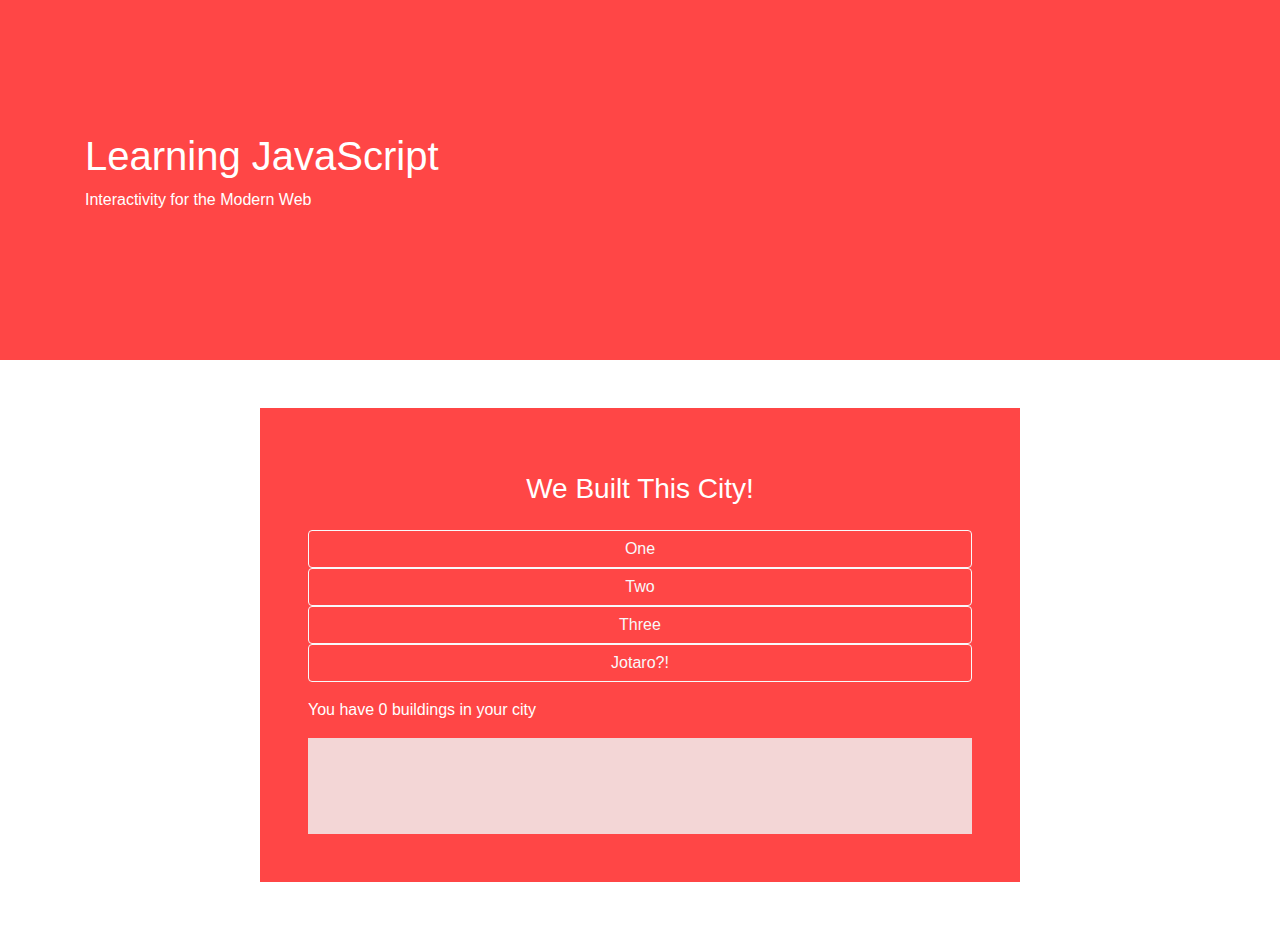
<file: index.html>
<!DOCTYPE html>
<html lang="en">

<head>
    <meta charset="UTF-8">
    <meta http-equiv="X-UA-Compatible" content="IE=edge">
    <meta name="viewport" content="width=device-width, initial-scale=1.0">

    <title>Intro to Javascript</title>

    <!-- Latest compiled and minified CSS -->
    <link rel="stylesheet" href="https://cdn.jsdelivr.net/npm/bootstrap@4.6.1/dist/css/bootstrap.min.css">

    <!-- My CSS -->
    <link rel="stylesheet" href="css/build.css">

    <!-- jQuery library -->
    <script src="https://cdn.jsdelivr.net/npm/jquery@3.6.0/dist/jquery.slim.min.js"></script>

    <!-- Popper JS -->
    <script src="https://cdn.jsdelivr.net/npm/popper.js@1.16.1/dist/umd/popper.min.js"></script>

    <!-- Latest compiled JavaScript -->
    <script src="https://cdn.jsdelivr.net/npm/bootstrap@4.6.1/dist/js/bootstrap.bundle.min.js"></script>

</head>

<body>

    <!----------------------------- Header -------------------------------------------->
    <header class="bg-main">
        <div class="container">
            <div class="row align-items-center customHeight">
                <div class="col-sm-6 text-white">
                    <h1>Learning JavaScript</h1>
                    <p>Interactivity for the Modern Web</p>
                </div>
            </div>
        </div>
    </header>

    <section>
        <div class="container py-5">
            <div class="row">
                <div id="column1" class="col-sm-8 mx-auto bg-main p-5 text-white">
                    <!---------------------The column where things will change!----------------------->
                    <h3 class="text-center py-3">We Built This City!</h3>

                    <!-- Form with only a button that will call a Javascript function -->
                   <form action="javascript:buildOne();">

                    <button type="submit" class="btn btn-outline-light btn-block"> One </button>

                   </form>
                    

                    <!-- Form with only a button that will call a different Javascript function -->

                    <form action="javascript:buildTwo();">

                        <button type="submit" class="btn btn-outline-light btn-block"> Two </button>
    
                       </form>
                    
                    <!-- Form with only a button that will call a third Javascript function -->
                    
                    <form action="javascript:buildThree();">

                        <button type="submit" class="btn btn-outline-light btn-block"> Three </button>
    
                       </form>

                       <form action="javascript:buildFour();">

                        <button type="submit" class="btn btn-outline-light btn-block"> Jotaro?! </button>
    
                       </form>

                    <!-- Div that will display a message about how many buildings the user put into the city -->
                    <div id="city" class="my-3"> </div>

                    <!-- Div that will display the buildings the user put into the city -->
                    <div id="cityGraphic" class="bg_city p-5"></div>

                </div>

            </div>
        </div>
    </section>


    <!---------------------Your Custom Javascript----------------------->

    <script src="js/build.js"></script>
    
</body>

</html>
</file>
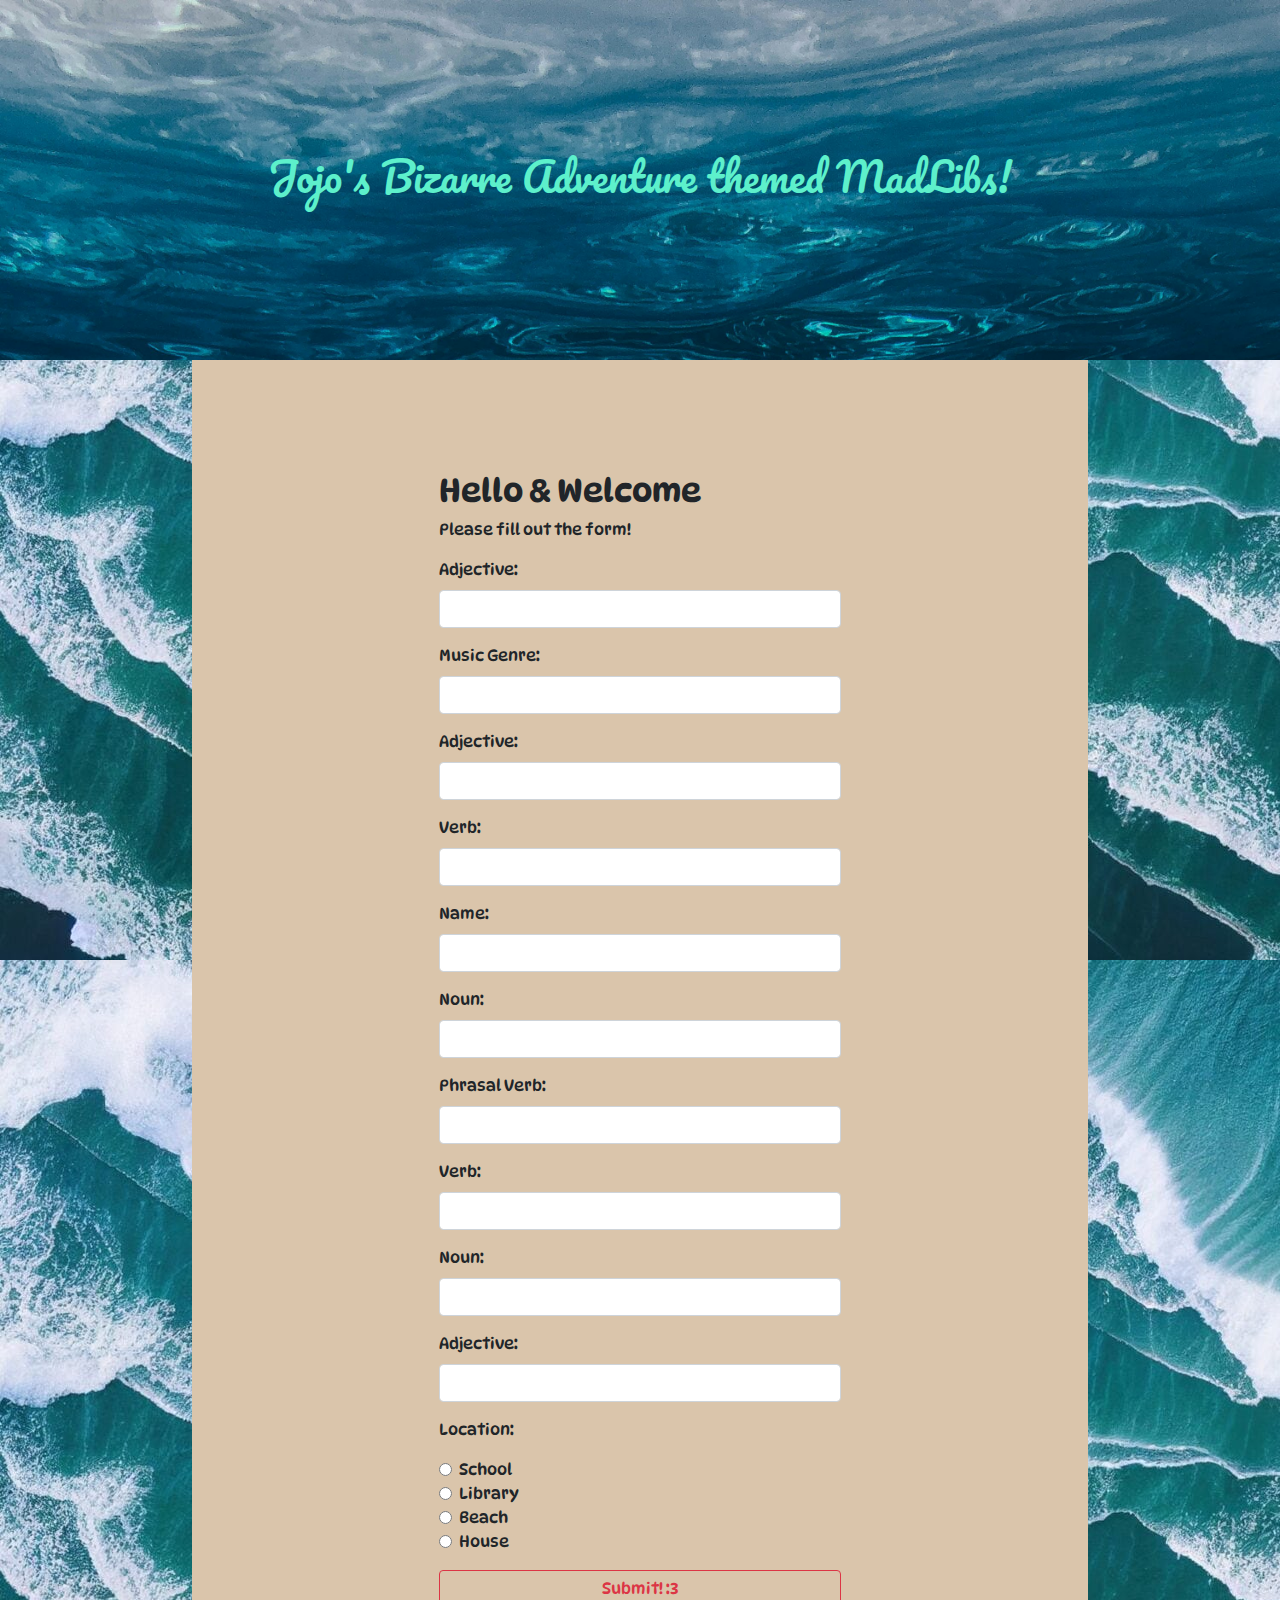
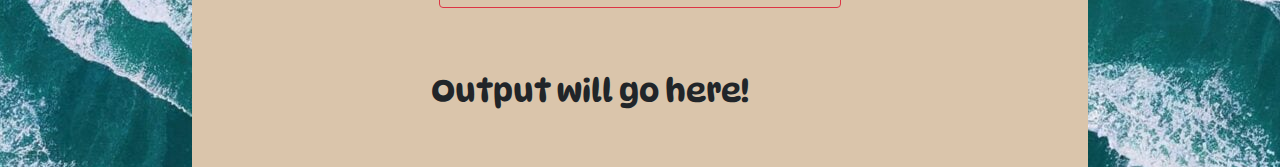
<file: Final_MadLibs/index.html>
<!DOCTYPE html>
<html lang="en">

<head>
    <meta charset="UTF-8">
    <meta name="viewport" content="width=device-width, initial-scale=1.0">
    <title> MadLibs! Woah! </title>


    <!-- Latest compiled and minified CSS -->
    <link rel="stylesheet" href="https://cdn.jsdelivr.net/npm/bootstrap@4.6.1/dist/css/bootstrap.min.css">

    <!-- My CSS -->
    <link rel="stylesheet" href="css/Styling.css">

    <!-- jQuery library -->
    <script src="https://cdn.jsdelivr.net/npm/jquery@3.6.0/dist/jquery.slim.min.js"></script>

    <!-- Popper JS -->
    <script src="https://cdn.jsdelivr.net/npm/popper.js@1.16.1/dist/umd/popper.min.js"></script>

    <!-- Latest compiled JavaScript -->
    <script src="https://cdn.jsdelivr.net/npm/bootstrap@4.6.1/dist/js/bootstrap.bundle.min.js"></script>

    <link rel="preconnect" href="https://fonts.googleapis.com">
    <link rel="preconnect" href="https://fonts.gstatic.com" crossorigin>
    <link href="https://fonts.googleapis.com/css2?family=DynaPuff&family=Pacifico&display=swap" rel="stylesheet">


</head>

<body>

    <!---------------------Masthead----------------------->
    <!-- cute lil reminder to change the text here when I'm done teehee :3 -->
    <header>
        <div class="container">
            <div class="row align-items-center customHeight">
                <div class="col-sm-12 mx auto">
                    <h1> Jojo's Bizarre Adventure themed MadLibs!</h1>
                </div>
            </div>
        </div>
    </header>

    <!---------------------Main Body Content----------------------->
    <section>
        <div class="container py-5">

            <!------------Row for the Form----------------------->
            <div class="row my-5 p-3">
                <div class="col-sm-6 mx-auto">
                    <h2> Hello &amp; Welcome </h2>
                    <p> Please fill out the form! </p>

                    <!--Form Goes Here-->
                    <!--The HTML <form> element is used to create an HTML form for user input-->
                    <!--One of the most used form element is the <input> element. This creates an input into which the user can enter information-->
                    <!--The 'type' attribute will change the way the input looks-->
                    <!--The <label> element defines a label for several form elements. -->
                    <!--Then we will use a button to trigger our Javascript code!-->

                    <form action="javascript:write();">
                        <div class="form-group">
                            <label for="Adjective1"> Adjective: </label>
                            <input type="text" class="form-control" id="Adjective1">
                        </div>

                        <div class="form-group">
                            <label for="Music Genre"> Music Genre: </label>
                            <input type="text" class="form-control" id="Music_Genre">
                        </div>

                        <div class="form-group">
                            <label for="Adjective2"> Adjective: </label>
                            <input type="text" class="form-control" id="Adjective2">
                        </div>

                        <div class="form-group">
                            <label for="Verb1"> Verb: </label>
                            <input type="text" class="form-control" id="Verb1">
                        </div>

                        <div class="form-group">
                            <label for="Name"> Name: </label>
                            <input type="text" class="form-control" id="Name">
                        </div>

                        <div class="form-group">
                            <label for="Noun1"> Noun: </label>
                            <input type="text" class="form-control" id="Noun1">
                        </div>

                        <div class="form-group">
                            <label for="Phrasal Verb"> Phrasal Verb: </label>
                            <input type="text" class="form-control" id="Phrasal_Verb">
                        </div>

                        <div class="form-group">
                            <label for="Verb2"> Verb: </label>
                            <input type="text" class="form-control" id="Verb2">
                        </div>

                        <div class="form-group">
                            <label for="Noun2"> Noun: </label>
                            <input type="text" class="form-control" id="Noun2">
                        </div>

                        <div class="form-group">
                            <label for="Adjective3"> Adjective: </label>
                            <input type="text" class="form-control" id="Adjective3">
                        </div>




                        <div class="form-group">
                            <p> Location: </p>
                            <div class="form-check">
            
                                <label class="form-check-label" for="School">
                                    <input type="radio" class="form-check-input" name="Location" value="School" id="School"> School
                                </label>
                            </div>
            
                       
            
            
                        <div class="form-check">
                            <label class="form-check-label" for="Library">
                                <input type="radio" class="form-check-input" name="Location" value="Library" id="Library">
                                Library
                            </label>
                        </div>
            
                        <div class="form-check">
                            <label class="form-check-label" for="Beach">
                                <input type="radio" class="form-check-input" name="Location" value="Beach" id="Beach"> Beach
                            </label>
                        </div>
            
                        <div class="form-check">
                            <label class="form-check-label" for="House">
                                <input type="radio" class="form-check-input" name="Location" value="House" id="House"> House
                            </label>
                        </div>
             </div>
            
            
                        <button type="submit" class="btn btn-block btn-outline-danger"> Submit! :3 </button>


                    </form>
                </div>

            </div>
            


            <!----------Row for the Output - Notice it has the ID of 'output'---------------------->
            
                <div class="row">
            
                    <div id="output" class="col-sm-6 mx-auto">
                        <h2>Output will go here!</h2>
        
                    </div>
                </div>
            

            </div>
    </section>





    <!---------------------Your Custom Javascript----------------------->

    <script src="JavaScript/js.js"></script>

</body>

</html>
</file>
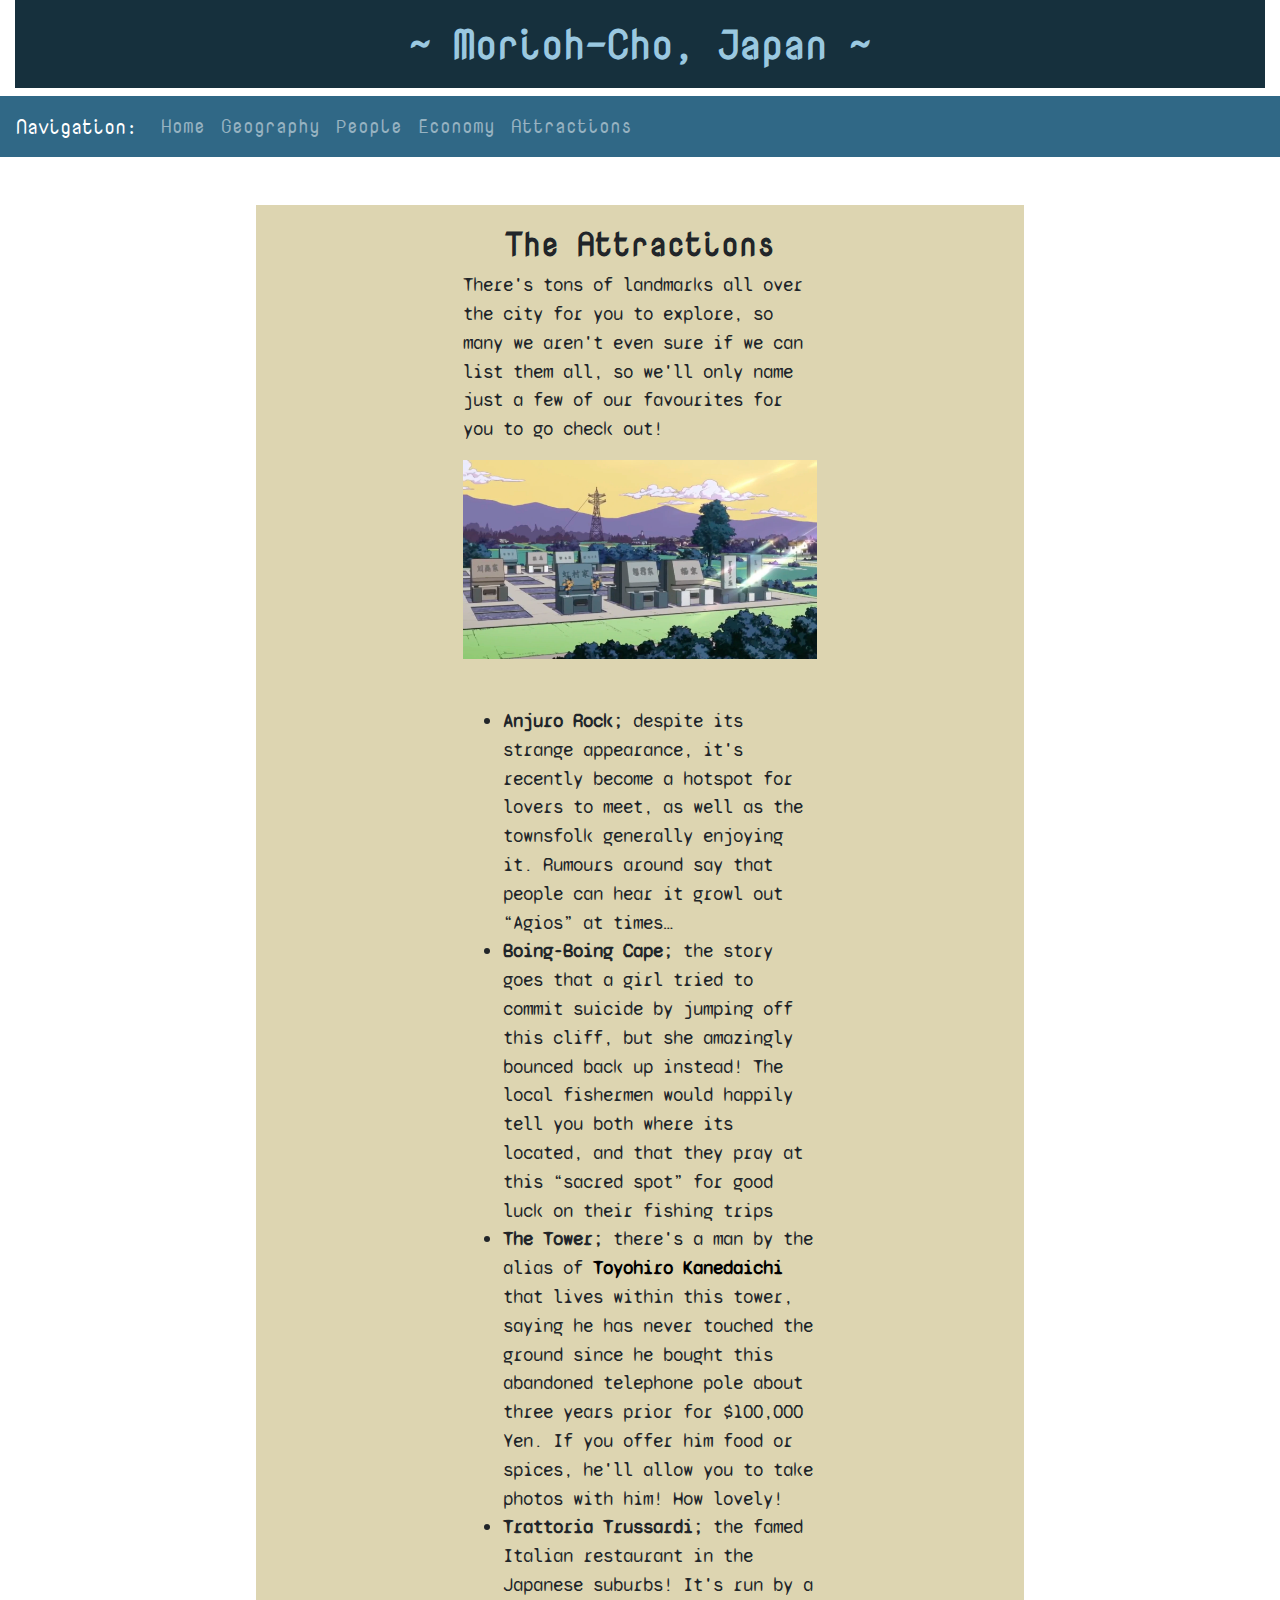
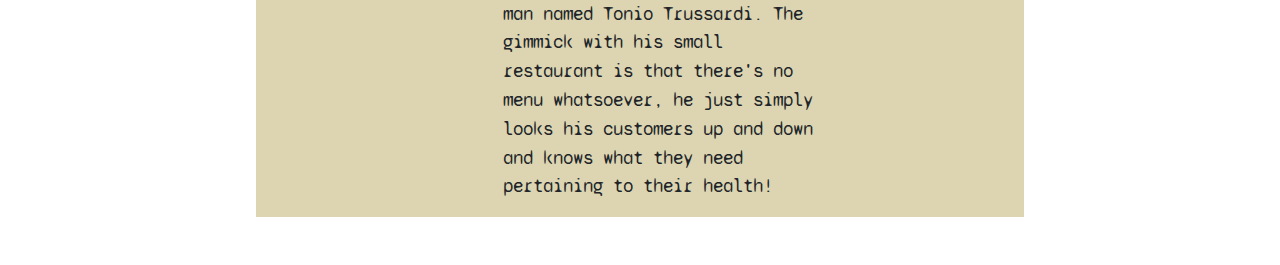
<file: attractions.html>
<!DOCTYPE html>
<html lang="en">
<head>
    <meta charset="UTF-8">
    <meta name="viewport" content="width=device-width, initial-scale=1.0">
    <title> Morioh - Attractions! </title>

    <link rel="stylesheet" href="css/Styling.css">



    <!-- Latest compiled and minified CSS -->

    <link rel="stylesheet" href="https://cdn.jsdelivr.net/npm/bootstrap@4.6.2/dist/css/bootstrap.min.css">

    <!-- jQuery library -->
    
    <script src="https://cdn.jsdelivr.net/npm/jquery@3.7.1/dist/jquery.slim.min.js"></script>
    
    <!-- Popper JS -->
    
    <script src="https://cdn.jsdelivr.net/npm/popper.js@1.16.1/dist/umd/popper.min.js"></script>
    
    <!-- Latest compiled JavaScript -->
    
    <script src="https://cdn.jsdelivr.net/npm/bootstrap@4.6.2/dist/js/bootstrap.bundle.min.js"></script>

    <link rel="preconnect" href="https://fonts.googleapis.com">
<link rel="preconnect" href="https://fonts.gstatic.com" crossorigin>
<link href="https://fonts.googleapis.com/css2?family=Nova+Mono&family=Syne+Mono&display=swap" rel="stylesheet">

</head>

<header>
    <div class="container-fluid">
        <div class="row">
            <div class="col-sm-12 text-left">
                <h1> <b> ~ Morioh-Cho, Japan ~ </b> </h1>

            </div>
        </div>
    </div>

</header>

<!-- A grey horizontal navbar that becomes vertical on small screens -->
<nav class="navbar navbar-expand-md navbar-dark">
    <!-- Brand -->
    <a class="navbar-brand" href="#"> Navigation: </a>
  
    <!-- Toggler/collapsibe Button -->
    <button class="navbar-toggler" type="button" data-toggle="collapse" data-target="#collapsibleNavbar">
      <span class="navbar-toggler-icon"></span>
    </button>
  
    <!-- Navbar links -->
    <div class="collapse navbar-collapse" id="collapsibleNavbar">
      <ul class="navbar-nav">
        <li class="nav-item">
          <a class="nav-link" href="index.html"> Home </a>
        </li>
  
        <li class="nav-item">
          <a class="nav-link" href="geography.html"> Geography </a>
        </li>
  
        <li class="nav-item">
          <a class="nav-link" href="people.html"> People </a>
        </li>
  
        <li class="nav-item">
          <a class="nav-link" href="economy.html"> Economy </a>
        </li>

        <li class="nav-item">
            <a class="nav-link" href="attractions.html"> Attractions </a>
          </li>
  
      </ul>
    </div>
  </nav>





<section>

    <div class="container my-5">
      <div class="row">
        <div class="col-sm-6 mx-auto">
  
          <h2> <b> The Attractions </b> </h2>
          <p> There's tons of landmarks all over the city for you to explore, so many we aren't even sure if we can list them all, so we'll only name just a few of our favourites for you to go check out! </p>
  
            <img class="img-fluid" src="images/Landmarks.webp" alt="Cemetary rip...">
  
  
  
        </div>
      </div>
    </div>
  
    <div class="container my-5">
      <div class="row">
        <div class="col-sm-6 mx-auto">
  

          <ul>
            <li> <b> Anjuro Rock; </b> despite its strange appearance, it's recently become a hotspot for lovers to meet, as well as the townsfolk generally enjoying it. Rumours around say that people can hear it growl out “Agios” at times… </li>

            <li> <b> Boing-Boing Cape; </b> the story goes that a girl tried to commit suicide by jumping off this cliff, but she amazingly bounced back up instead! The local fishermen would happily tell you both where its located, and that they pray at this “sacred spot” for good luck on their fishing trips </li>

            <li> <b> The Tower; </b> there's a man by the alias of <b><a href="https://jojo.fandom.com/wiki/Toyohiro_Kanedaichi" target="_blank">Toyohiro Kanedaichi</a></b> that lives within this tower, saying he has never touched the ground since he bought this abandoned telephone pole about three years prior for $100,000 Yen. If you offer him food or spices, he'll allow you to take photos with him! How lovely! </li>

            <li> <b> Trattoria Trussardi; </b> the famed Italian restaurant in the Japanese suburbs! It's run by a man named Tonio Trussardi. The gimmick with his small restaurant is that there's no menu whatsoever, he just simply looks his customers up and down and knows what they need pertaining to their health! </li>

          </ul>
          
        </div>
      </div>
    </div>
  

</section>


<body>
    
</body>
</html>
</file>
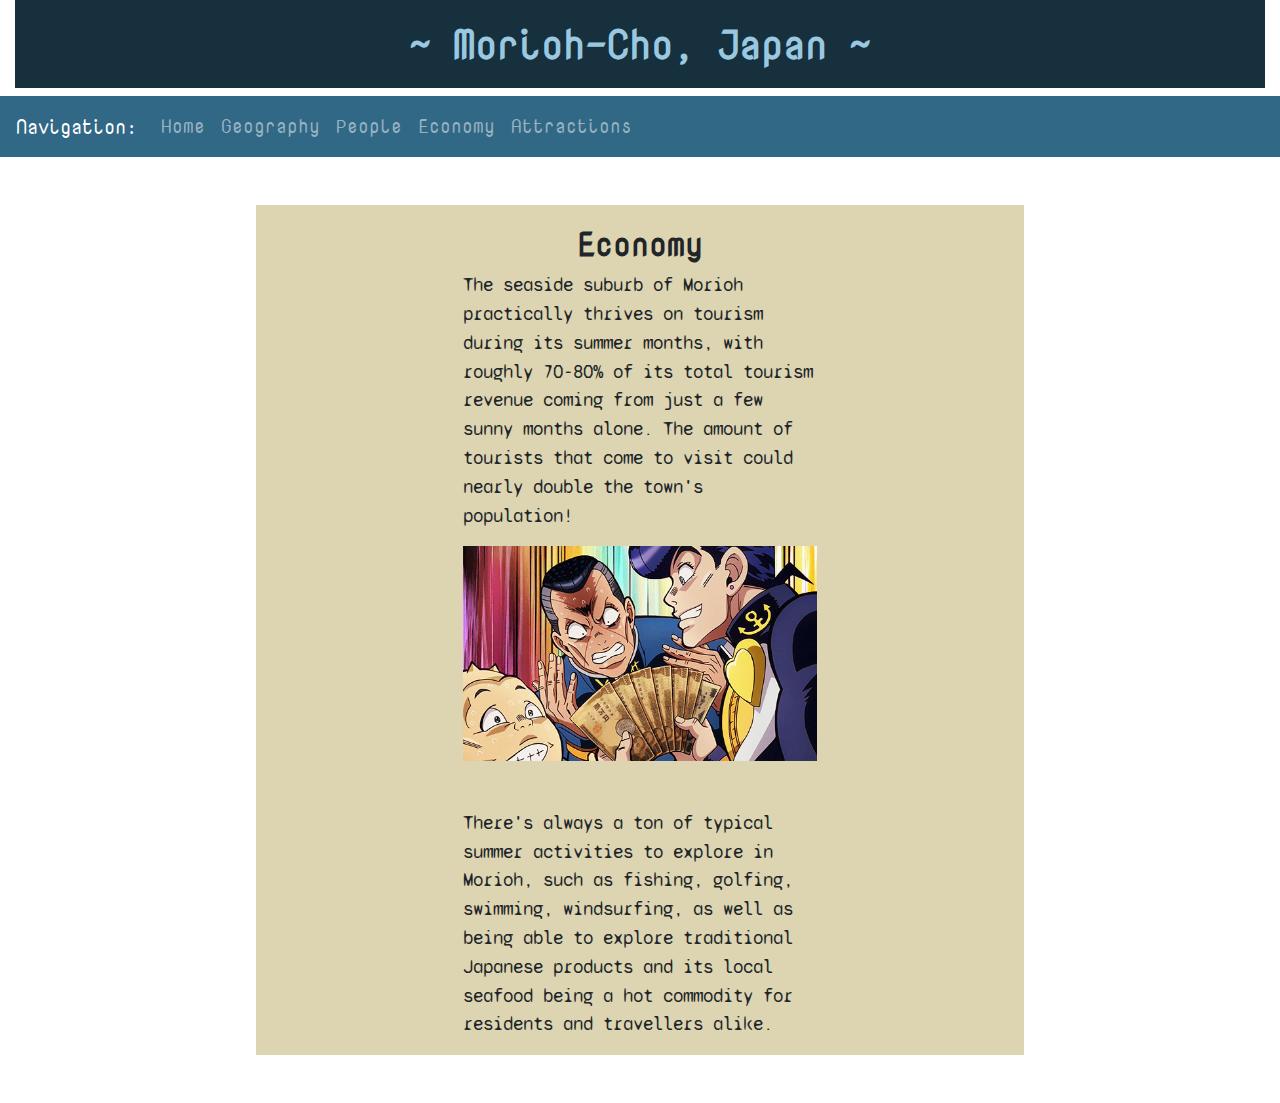
<file: economy.html>
<!DOCTYPE html>
<html lang="en">
<head>
    <meta charset="UTF-8">
    <meta name="viewport" content="width=device-width, initial-scale=1.0">
    <title> Morioh - The Economy </title>

    <link rel="stylesheet" href="css/Styling.css">



    <!-- Latest compiled and minified CSS -->

    <link rel="stylesheet" href="https://cdn.jsdelivr.net/npm/bootstrap@4.6.2/dist/css/bootstrap.min.css">

    <!-- jQuery library -->
    
    <script src="https://cdn.jsdelivr.net/npm/jquery@3.7.1/dist/jquery.slim.min.js"></script>
    
    <!-- Popper JS -->
    
    <script src="https://cdn.jsdelivr.net/npm/popper.js@1.16.1/dist/umd/popper.min.js"></script>
    
    <!-- Latest compiled JavaScript -->
    
    <script src="https://cdn.jsdelivr.net/npm/bootstrap@4.6.2/dist/js/bootstrap.bundle.min.js"></script>

    <link rel="preconnect" href="https://fonts.googleapis.com">
<link rel="preconnect" href="https://fonts.gstatic.com" crossorigin>
<link href="https://fonts.googleapis.com/css2?family=Nova+Mono&family=Syne+Mono&display=swap" rel="stylesheet">

</head>

<header>
    <div class="container-fluid">
        <div class="row">
            <div class="col-sm-12 text-left">
                <h1> <b> ~ Morioh-Cho, Japan ~ </b> </h1>

            </div>
        </div>
    </div>

</header>

<!-- A grey horizontal navbar that becomes vertical on small screens -->
<nav class="navbar navbar-expand-md navbar-dark">
    <!-- Brand -->
    <a class="navbar-brand" href="#"> Navigation: </a>
  
    <!-- Toggler/collapsibe Button -->
    <button class="navbar-toggler" type="button" data-toggle="collapse" data-target="#collapsibleNavbar">
      <span class="navbar-toggler-icon"></span>
    </button>
  
    <!-- Navbar links -->
    <div class="collapse navbar-collapse" id="collapsibleNavbar">
      <ul class="navbar-nav">
        <li class="nav-item">
          <a class="nav-link" href="index.html"> Home </a>
        </li>
  
        <li class="nav-item">
          <a class="nav-link" href="geography.html"> Geography </a>
        </li>
  
        <li class="nav-item">
          <a class="nav-link" href="people.html"> People </a>
        </li>
  
        <li class="nav-item">
          <a class="nav-link" href="economy.html"> Economy </a>
        </li>

        <li class="nav-item">
            <a class="nav-link" href="attractions.html"> Attractions </a>
          </li>
  
      </ul>
    </div>
  </nav>





<section>

    <div class="container my-5">
      <div class="row">
        <div class="col-sm-6 mx-auto">
  
          <h2> <b> Economy </b> </h2>
          <p> The seaside suburb of Morioh practically thrives on tourism during its summer months, with roughly 70-80% of its total tourism revenue coming from just a few sunny months alone. The amount of tourists that come to visit could nearly double the town's population! </p>
  
            <img class="img-fluid" src="images/Gambling.jpg" alt="Moneyyyy!">
  
  
  
        </div>
      </div>
    </div>
  
    <div class="container my-5">
      <div class="row">
        <div class="col-sm-6 mx-auto">
  

          <p> There's always a ton of typical summer activities to explore in Morioh, such as fishing, golfing, swimming, windsurfing, as well as being able to explore traditional Japanese products and its local seafood being a hot commodity for residents and travellers alike. </p>
  
  
  
        </div>
      </div>
    </div>
  

</section>


<body>
    
</body>
</html>
</file>
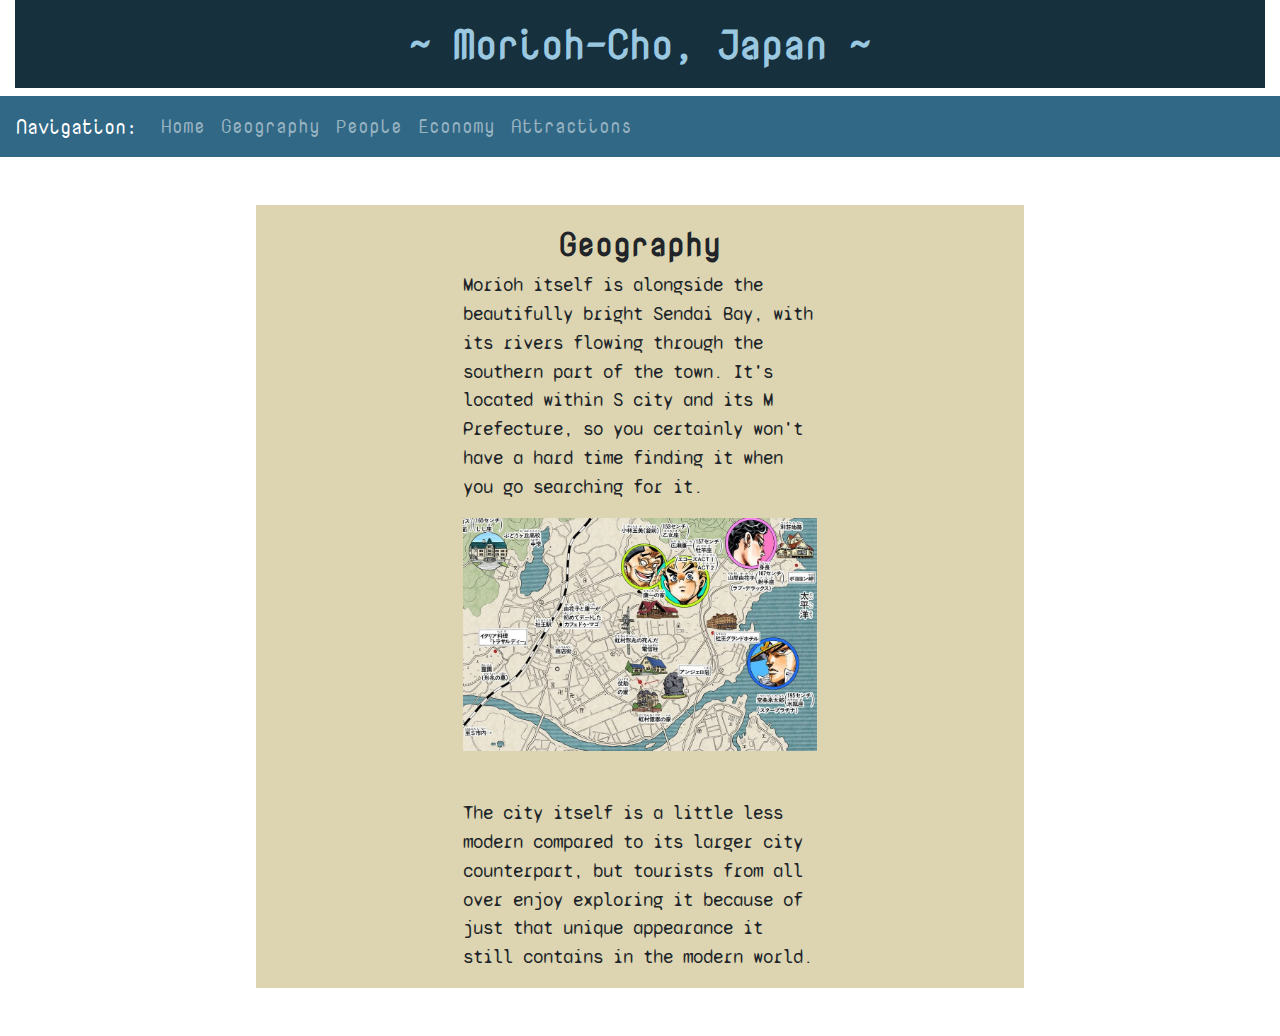
<file: geography.html>
<!DOCTYPE html>
<html lang="en">
<head>
    <meta charset="UTF-8">
    <meta name="viewport" content="width=device-width, initial-scale=1.0">
    <title> Morioh - Geography </title>

    <link rel="stylesheet" href="css/Styling.css">



    <!-- Latest compiled and minified CSS -->

    <link rel="stylesheet" href="https://cdn.jsdelivr.net/npm/bootstrap@4.6.2/dist/css/bootstrap.min.css">

    <!-- jQuery library -->
    
    <script src="https://cdn.jsdelivr.net/npm/jquery@3.7.1/dist/jquery.slim.min.js"></script>
    
    <!-- Popper JS -->
    
    <script src="https://cdn.jsdelivr.net/npm/popper.js@1.16.1/dist/umd/popper.min.js"></script>
    
    <!-- Latest compiled JavaScript -->
    
    <script src="https://cdn.jsdelivr.net/npm/bootstrap@4.6.2/dist/js/bootstrap.bundle.min.js"></script>

    <link rel="preconnect" href="https://fonts.googleapis.com">
<link rel="preconnect" href="https://fonts.gstatic.com" crossorigin>
<link href="https://fonts.googleapis.com/css2?family=Nova+Mono&family=Syne+Mono&display=swap" rel="stylesheet">

</head>

<header>
    <div class="container-fluid">
        <div class="row">
            <div class="col-sm-12 text-left">
                <h1> <b> ~ Morioh-Cho, Japan ~ </b> </h1>

            </div>
        </div>
    </div>

</header>

<!-- A grey horizontal navbar that becomes vertical on small screens -->
<nav class="navbar navbar-expand-md navbar-dark">
    <!-- Brand -->
    <a class="navbar-brand" href="#"> Navigation: </a>
  
    <!-- Toggler/collapsibe Button -->
    <button class="navbar-toggler" type="button" data-toggle="collapse" data-target="#collapsibleNavbar">
      <span class="navbar-toggler-icon"></span>
    </button>
  
    <!-- Navbar links -->
    <div class="collapse navbar-collapse" id="collapsibleNavbar">
      <ul class="navbar-nav">
        <li class="nav-item">
          <a class="nav-link" href="index.html"> Home </a>
        </li>
  
        <li class="nav-item">
          <a class="nav-link" href="geography.html"> Geography </a>
        </li>
  
        <li class="nav-item">
          <a class="nav-link" href="people.html"> People </a>
        </li>
  
        <li class="nav-item">
          <a class="nav-link" href="economy.html"> Economy </a>
        </li>

        <li class="nav-item">
            <a class="nav-link" href="attractions.html"> Attractions </a>
          </li>
  
      </ul>
    </div>
  </nav>





<section>

    <div class="container my-5">
      <div class="row">
        <div class="col-sm-6 mx-auto">
  
          <h2> <b> Geography </b> </h2>
          <p> Morioh itself is alongside the beautifully bright Sendai Bay, with its rivers flowing through the southern part of the town. It's located within S city and its M Prefecture, so you certainly won't have a hard time finding it when you go searching for it. </p>
  
            <img class="img-fluid" src="images/Map_of_Morioh.webp" alt="Morioh Map">
  
  
  
        </div>
      </div>
    </div>
  
    <div class="container my-5">
      <div class="row">
        <div class="col-sm-6 mx-auto">
  

          <p> The city itself is a little less modern compared to its larger city counterpart, but tourists from all over enjoy exploring it because of just that unique appearance it still contains in the modern world. </p>
  
  
  
        </div>
      </div>
    </div>
  

</section>


<body>
    
</body>
</html>
</file>
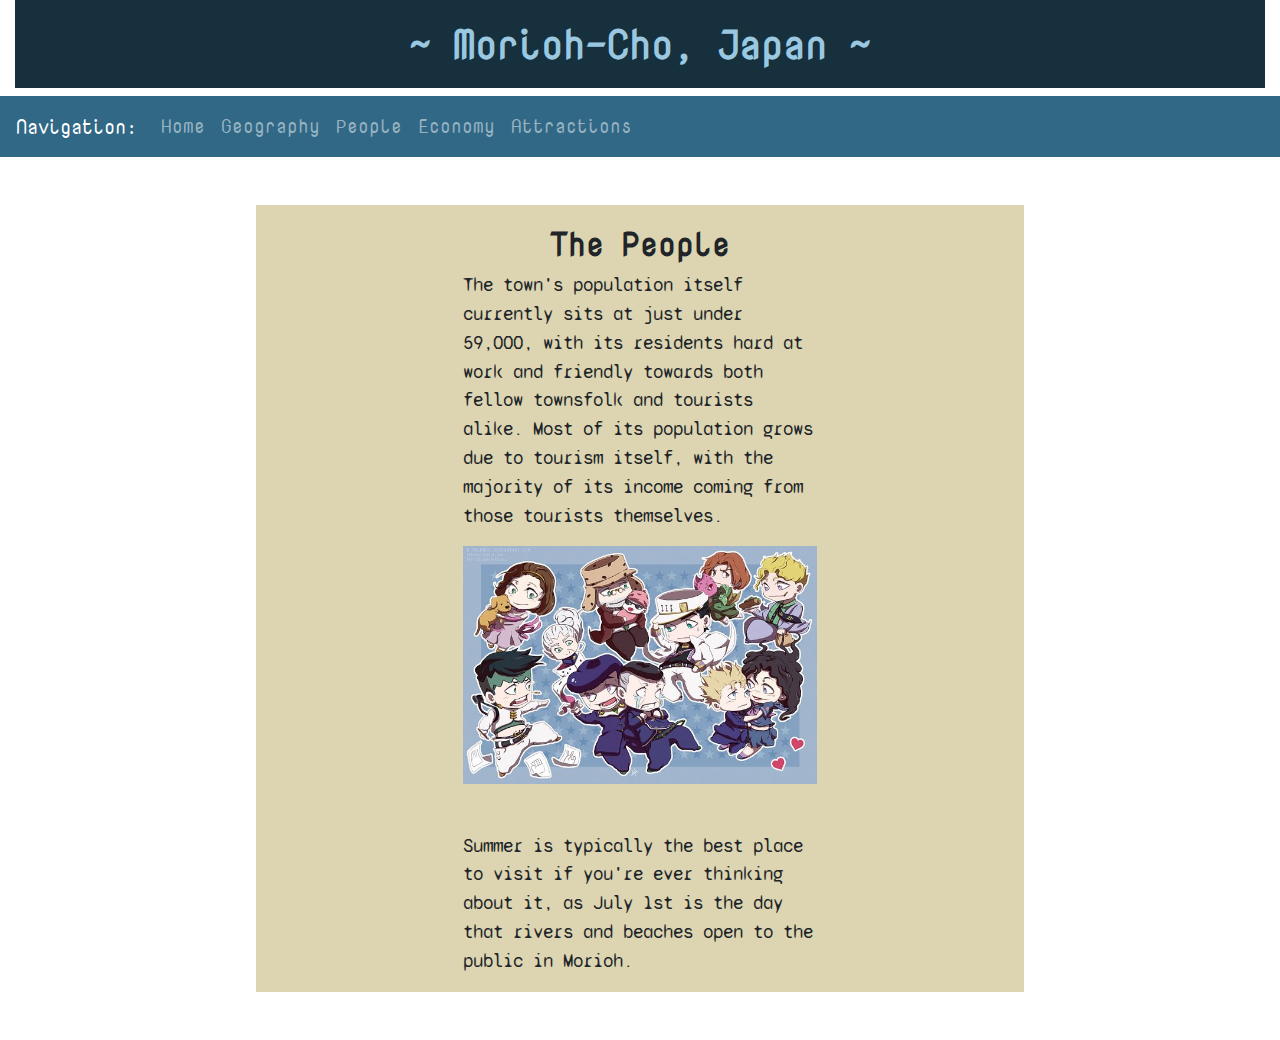
<file: people.html>
<!DOCTYPE html>
<html lang="en">
<head>
    <meta charset="UTF-8">
    <meta name="viewport" content="width=device-width, initial-scale=1.0">
    <title> Morioh - The People </title>

    <link rel="stylesheet" href="css/Styling.css">



    <!-- Latest compiled and minified CSS -->

    <link rel="stylesheet" href="https://cdn.jsdelivr.net/npm/bootstrap@4.6.2/dist/css/bootstrap.min.css">

    <!-- jQuery library -->
    
    <script src="https://cdn.jsdelivr.net/npm/jquery@3.7.1/dist/jquery.slim.min.js"></script>
    
    <!-- Popper JS -->
    
    <script src="https://cdn.jsdelivr.net/npm/popper.js@1.16.1/dist/umd/popper.min.js"></script>
    
    <!-- Latest compiled JavaScript -->
    
    <script src="https://cdn.jsdelivr.net/npm/bootstrap@4.6.2/dist/js/bootstrap.bundle.min.js"></script>

    <link rel="preconnect" href="https://fonts.googleapis.com">
<link rel="preconnect" href="https://fonts.gstatic.com" crossorigin>
<link href="https://fonts.googleapis.com/css2?family=Nova+Mono&family=Syne+Mono&display=swap" rel="stylesheet">

</head>

<header>
    <div class="container-fluid">
        <div class="row">
            <div class="col-sm-12 text-left">
                <h1> <b> ~ Morioh-Cho, Japan ~ </b> </h1>

            </div>
        </div>
    </div>

</header>

<!-- A grey horizontal navbar that becomes vertical on small screens -->
<nav class="navbar navbar-expand-md navbar-dark">
    <!-- Brand -->
    <a class="navbar-brand" href="#"> Navigation: </a>
  
    <!-- Toggler/collapsibe Button -->
    <button class="navbar-toggler" type="button" data-toggle="collapse" data-target="#collapsibleNavbar">
      <span class="navbar-toggler-icon"></span>
    </button>
  
    <!-- Navbar links -->
    <div class="collapse navbar-collapse" id="collapsibleNavbar">
      <ul class="navbar-nav">
        <li class="nav-item">
          <a class="nav-link" href="index.html"> Home </a>
        </li>
  
        <li class="nav-item">
          <a class="nav-link" href="geography.html"> Geography </a>
        </li>
  
        <li class="nav-item">
          <a class="nav-link" href="people.html"> People </a>
        </li>
  
        <li class="nav-item">
          <a class="nav-link" href="economy.html"> Economy </a>
        </li>

        <li class="nav-item">
            <a class="nav-link" href="attractions.html"> Attractions </a>
          </li>
  
      </ul>
    </div>
  </nav>





<section>

    <div class="container my-5">
      <div class="row">
        <div class="col-sm-6 mx-auto">
  
          <h2> <b> The People </b> </h2>
          <p> The town's population itself currently sits at just under 59,000, with its residents hard at work and friendly towards both fellow townsfolk and tourists alike. Most of its population grows due to tourism itself, with the majority of its income coming from those tourists themselves. </p>
  
            <img class="img-fluid" src="images/Characters_Fanart.jpg" alt="Main Fellas When,,,">
  
  
  
        </div>
      </div>
    </div>
  
    <div class="container my-5">
      <div class="row">
        <div class="col-sm-6 mx-auto">
  

          <p> Summer is typically the best place to visit if you're ever thinking about it, as July 1st is the day that rivers and beaches open to the public in Morioh. </p>
  
  
  
        </div>
      </div>
    </div>
  

</section>


<body>
    
</body>
</html>
</file>
<file: css/build.css>
/* Class for setting height to 40% of the viewport */
.customHeight{
    height:40vh;
}
/* main background colour */
.bg-main{
    background-color: rgb(255, 70, 70);
}

/* background colour for behind the city */
.bg_city{
    background-color: rgb(243, 214, 214)
}
</file>
<file: Final_MadLibs/css/Styling.css>
@import url('https://fonts.googleapis.com/css2?family=DynaPuff&family=Pacifico&display=swap');

header{

    background-image: url("../images/Ocean2.jpg");

    background-size: cover;

    color: #5df0cb;

    text-align: center;



    font-family: "Pacifico", cursive;




}


.customHeight{

    height: 40vh;

}

section{

    background-color: #dac5ab;

    font-family: "DynaPuff", system-ui;

    width: 70vw;

    margin: auto;
    

}

body{

    background-image: url(../images/Ocean.jpg);

}
</file>
<file: css/Styling.css>
nav{

  font-family: "Nova Mono", monospace;
  font-weight: 400;
  font-style: normal;
background-color:  #306886;
text-align: center;
color:  #499dca;
margin: 0;
padding: 0;



}

nav ul{

  font-family: "Nova Mono", monospace;
  font-weight: 400;
  font-style: normal;
  color: #306886;

}

h1{

    font-family: "Nova Mono", monospace;
  font-weight: 400;
  font-style: normal;
  background-color: #16303d;
  padding: 20px;
  margin: 0px;
  color:  #9ac8e0;
  text-align: center;


}

h2{

    font-family: "Nova Mono", monospace;
  font-weight: 400;
  font-style: normal;
  margin: 0px;
  padding-top: 20px;
  text-align: center;
  font-size: x-large;

}

p{

    font-family: "Syne Mono", serif;
  font-weight: 400;
  font-style: normal;
  font-size: larger

}

section{

  background-color: #ddd5b1;
  margin-left: 20%;
  margin-right: 20%;

}

ul{

  font-family: "Syne Mono", serif;
  font-weight: 400;
  font-style: normal;
  font-size: larger;

}

a:link{

  color: black;

}

a:visited{

  color: #306886;

}
</file>
